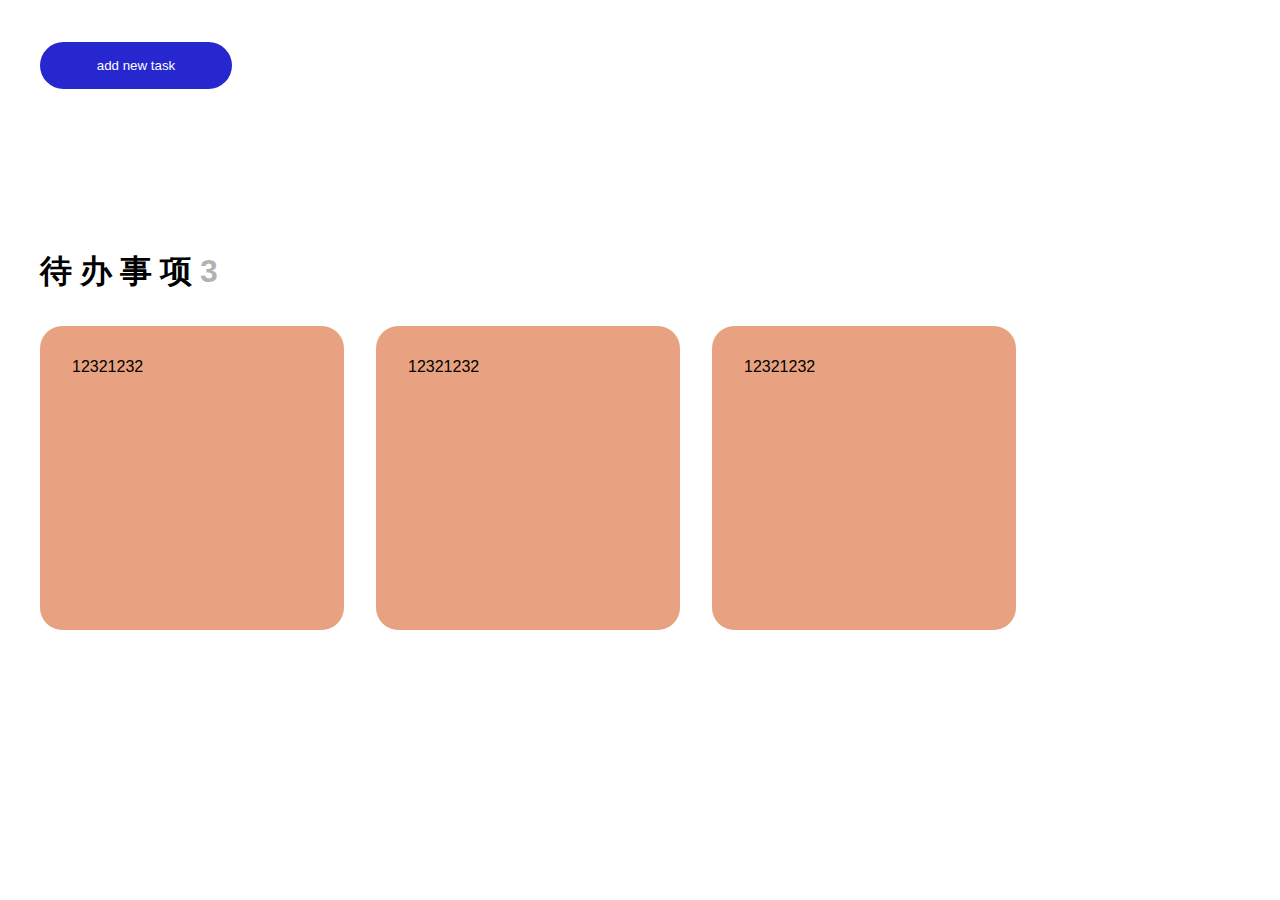
<file: index.html>
<!DOCTYPE html>
<html lang="en">
  <head>
    <meta charset="UTF-8" />
    <meta http-equiv="X-UA-Compatible" content="IE=edge" />
    <meta name="viewport" content="width=device-width, initial-scale=1.0" />
    <title>todo-list</title>
    <link rel="stylesheet" href="index.css" />
  </head>
  <body>
    <div class="input-area">
      <input type="text" placeholder="add new task" />
      <div class="input-buttons">
        <span class="btn confirm-btn"> confirm </span
        ><span class="btn cancel-btn">cancel111</span>
      </div>
    </div>
    <div class="todo-area">
      <div class="area-header">
        <span>待办事项</span><span class="todo-num">3</span>
      </div>
      <div class="todo-card-container">
        <div class="todo-card card-orange">
          <div contenteditable="true" class="edit-block">12321232</div>
          <div class="icons-bar">
            <div class="icon-box icon-box-done-init">
              <svg
                class="icon-done svg-icon svg-done-init"
                width="2rem"
                viewbox="0 0 29 29"
                fill="none"
                xmlns="http://www.w3.org/2000/svg"
              >
                <circle cx="14.5547" cy="14.7223" r="14" fill="white" />
                <path
                  d="M10.322 15.5878L13.4569 18.7226L19.8419 12.3375"
                  stroke="black"
                  stroke-width="3"
                  stroke-linecap="round"
                  stroke-linejoin="round"
                />
              </svg>
            </div>
            <div class="four-icons">
              <!-- 删除 -->
              <div class="icon-box icon-init">
                <svg class="icon-delete svg-icon svg-init" width="2rem"  viewbox="0 0 29 29" fill="none" xmlns="http://www.w3.org/2000/svg">
                  <circle cx="14.1106" cy="14.5067" r="14" fill="#181818"/>
                  <path d="M18.4358 11.2622C18.5708 11.2622 18.7002 11.3158 18.7956 11.4113C18.891 11.5067 18.9446 11.6361 18.9446 11.771C18.9446 11.906 18.891 12.0354 18.7956 12.1308C18.7002 12.2262 18.5708 12.2799 18.4358 12.2799L17.9102 12.2794L17.6949 18.7742C17.6856 19.0389 17.5788 19.2907 17.3951 19.4815C17.2115 19.6722 16.9638 19.7884 16.6997 19.8077L16.6218 19.8107H11.595C11.33 19.8107 11.0743 19.7128 10.8772 19.5358C10.68 19.3587 10.5553 19.115 10.5269 18.8516L10.5218 18.7737L10.3096 12.2794L9.78553 12.2799C9.7187 12.2799 9.65253 12.2667 9.59078 12.2412C9.52904 12.2156 9.47293 12.1781 9.42567 12.1309C9.37842 12.0836 9.34093 12.0275 9.31535 11.9658C9.28978 11.904 9.27661 11.8379 9.27661 11.771C9.27661 11.7042 9.28978 11.638 9.31535 11.5763C9.34093 11.5146 9.37842 11.4585 9.42567 11.4112C9.47293 11.364 9.52904 11.3265 9.59078 11.3009C9.65253 11.2753 9.7187 11.2622 9.78553 11.2622H18.4358ZM14.1107 13.4502C14.0439 13.4502 13.9777 13.4634 13.9159 13.4889C13.8542 13.5145 13.7981 13.552 13.7509 13.5993C13.7036 13.6465 13.6661 13.7026 13.6406 13.7643C13.615 13.8261 13.6018 13.8922 13.6018 13.9591V17.0121C13.6018 17.1471 13.6554 17.2765 13.7509 17.3719C13.8463 17.4673 13.9757 17.5209 14.1107 17.5209C14.2456 17.5209 14.3751 17.4673 14.4705 17.3719C14.5659 17.2765 14.6195 17.1471 14.6195 17.0121V13.9591C14.6195 13.8922 14.6064 13.8261 14.5808 13.7643C14.5552 13.7026 14.5177 13.6465 14.4705 13.5993C14.4232 13.552 14.3671 13.5145 14.3054 13.4889C14.2437 13.4634 14.1775 13.4502 14.1107 13.4502ZM16.146 9.63391C16.281 9.63391 16.4104 9.68752 16.5058 9.78295C16.6013 9.87837 16.6549 10.0078 16.6549 10.1428C16.6549 10.2777 16.6013 10.4071 16.5058 10.5026C16.4104 10.598 16.281 10.6516 16.146 10.6516H12.0753C11.9404 10.6516 11.8109 10.598 11.7155 10.5026C11.6201 10.4071 11.5665 10.2777 11.5665 10.1428C11.5665 10.0078 11.6201 9.87837 11.7155 9.78295C11.8109 9.68752 11.9404 9.63391 12.0753 9.63391H16.146Z" fill="white"/>
                </svg>
                <svg class="delete-circle" width="2rem" viewbox="0 0 29 29" fill="none" xmlns="http://www.w3.org/2000/svg">
                 <circle cx="14.2524" cy="14.5" r="13.1554" stroke="white" stroke-width="2" stroke-dasharray="88" stroke-dashoffset="88"/>
                 </svg>
              </div>
              <!-- 颜色 -->
              <div class="icon-box icon-init">
                
                <svg class="icon-color svg-icon svg-init" width="2rem"  viewbox="0 0 29 29" fill="none" xmlns="http://www.w3.org/2000/svg">
                  <circle cx="14.6106" cy="14.5067" r="14" fill="#181818"/>
                  <path d="M10.8711 16.0714C10.8711 17.0631 11.2651 18.0142 11.9663 18.7155C12.6676 19.4168 13.6187 19.8107 14.6104 19.8107C15.6021 19.8107 16.5533 19.4168 17.2545 18.7155C17.9558 18.0142 18.3497 17.0631 18.3497 16.0714C18.3497 15.0797 17.9558 14.1285 17.2545 13.4273C16.5533 12.726 15.6021 12.3321 14.6104 12.3321C13.6187 12.3321 12.6676 12.726 11.9663 13.4273C11.2651 14.1285 10.8711 15.0797 10.8711 16.0714Z" fill="white"/>
                  <path d="M11.4019 14.1858L14.5844 9.20268L17.7664 13.9765" fill="white"/>
                 </svg>
                  <div class="color-board color-init">
                   <span class="card-qing"></span>
                   <span class="card-orange"></span>
                   <span class="card-green"></span>
                   <span class="card-yellow"></span>
                   <span class="card-purple"></span>
                 </div>
              </div>
              <!-- 编辑 -->
              <div class="icon-box icon-init">
                <svg class="icon-edit svg-icon svg-init" width="2rem"  viewbox="0 0 29 29"  fill="none" xmlns="http://www.w3.org/2000/svg">
                  <circle cx="14.1106" cy="14.5067" r="14" fill="#181818"/>
                  <path d="M19.3301 10.5306C19.3624 10.6033 19.3886 10.6881 19.4088 10.7851C19.429 10.8821 19.4391 10.9831 19.4391 11.0881C19.4391 11.1932 19.4189 11.2982 19.3785 11.4032C19.3381 11.5083 19.2735 11.6093 19.1846 11.7063C19.0876 11.8032 19.0008 11.8881 18.924 11.9608C18.8473 12.0335 18.7806 12.0982 18.724 12.1547C18.6594 12.2194 18.5988 12.2759 18.5422 12.3244L16.2756 10.0578C16.3726 9.96896 16.4877 9.86189 16.6211 9.73665C16.7544 9.6114 16.8655 9.51241 16.9544 9.43969C17.0675 9.3508 17.1847 9.28818 17.3059 9.25182C17.4271 9.21546 17.5463 9.19929 17.6635 9.20333C17.7806 9.20737 17.8938 9.22556 18.0028 9.25788C18.1119 9.2902 18.2069 9.32656 18.2877 9.36696C18.4574 9.45585 18.6452 9.6114 18.8513 9.83361C19.0573 10.0558 19.2169 10.2881 19.3301 10.5306ZM9.88801 16.4455C9.93649 16.397 10.0496 16.2818 10.2274 16.1C10.4052 15.9182 10.6274 15.694 10.894 15.4273L11.7788 14.5425L12.7606 13.5607L15.3666 10.9548L17.6332 13.2335L15.0272 15.8394L14.0575 16.8212C13.7343 17.1364 13.4434 17.4252 13.1848 17.6878C12.9263 17.9505 12.7121 18.1666 12.5425 18.3363C12.3728 18.506 12.2718 18.603 12.2394 18.6272C12.1586 18.6999 12.0657 18.7767 11.9607 18.8575C11.8556 18.9383 11.7465 19.0029 11.6334 19.0514C11.5203 19.108 11.3546 19.1767 11.1364 19.2575C10.9183 19.3383 10.69 19.4171 10.4516 19.4938C10.2133 19.5706 9.987 19.6373 9.77286 19.6938C9.55873 19.7504 9.39914 19.7868 9.29409 19.8029C9.07592 19.8272 8.93047 19.7948 8.85775 19.7059C8.78502 19.6171 8.76482 19.4676 8.79714 19.2575C8.81331 19.1444 8.85169 18.9807 8.91229 18.7666C8.97289 18.5525 9.03754 18.3302 9.10622 18.1C9.17491 17.8697 9.24157 17.6575 9.30622 17.4636C9.37086 17.2697 9.42338 17.1364 9.46378 17.0636C9.51227 16.9505 9.56681 16.8475 9.62741 16.7546C9.68802 16.6616 9.77488 16.5586 9.88801 16.4455Z" fill="white"/>
                  </svg>
                  
              </div>
              <!-- 星标 -->
              <div class="icon-box icon-init ">
                <svg class="icon-fav svg-icon svg-init" width="2rem"  viewbox="0 0 29 29"  fill="none" xmlns="http://www.w3.org/2000/svg">
                  <circle cx="14.6106" cy="14.5067" r="14" fill="#181818"/>
                  <path d="M14.6106 7.50671L16.9065 11.3467L21.268 12.3436L18.3254 15.7137L18.7251 20.1698L14.6106 18.4127L10.4961 20.1698L10.8958 15.7137L7.9532 12.3436L12.3147 11.3467L14.6106 7.50671Z" fill="white"/>
                  </svg>
                  
              </div>
            </div>
          </div>
        </div>
      </div>
    </div>
    <script src="main.js"></script>
  </body>
</html>
</file>
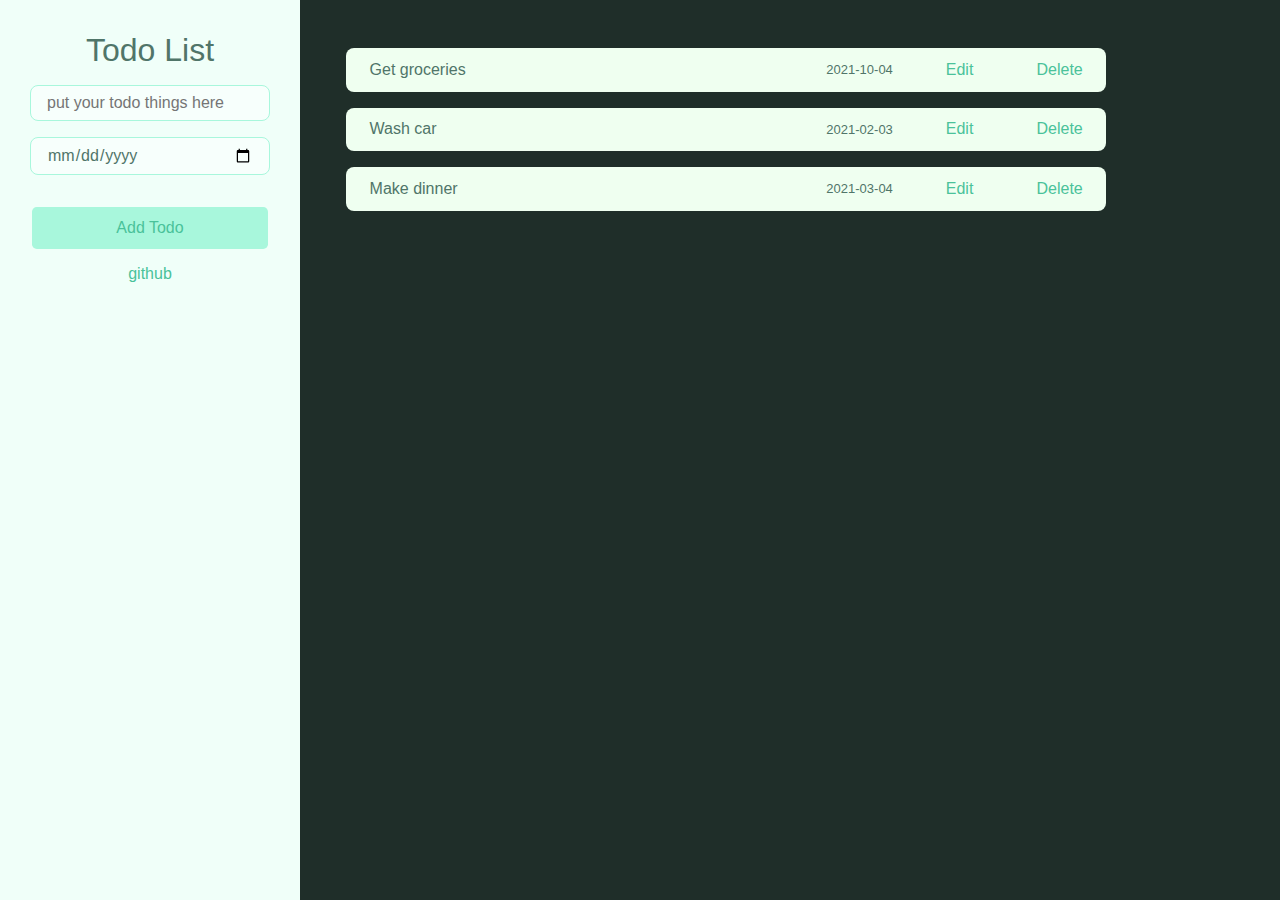
<file: index-ver-1.html>
<html>
  <head>
    <title>My Todo App</title>
    <style type="text/css">
      @import "index-ver-1.css";
    </style>
  </head>
  <body>
    <div class="layout">
      <div class="opration">
        <h1>Todo List</h1>
        <input id="todo-title" type="text"  placeholder="put your todo things here" />
        <input id="date-picker" type="date" />
        <div class="btn btn-primary-normal" onclick="addTodo()">Add Todo</div>
        <p><a href="#">github</a></p>
      </div>
      <div id="todo-list"></div>
    </div>


    <script>

      // Model
      // If localstorage has a todos array, then use it
      // Otherwise use the default array.
      let todos;

      // Retrieve localStorage
      const savedTodos = JSON.parse(localStorage.getItem('todos'));
      // Check if it's an array
      if (Array.isArray(savedTodos)) {
        todos = savedTodos;
      } else {
        todos = [{
          title: 'Get groceries',
          dueDate: '2021-10-04',
          id: 'id1'
        }, {
          title: 'Wash car',
          dueDate: '2021-02-03',
          id: 'id2'
        }, {
          title: 'Make dinner',
          dueDate: '2021-03-04',
          id: 'id3'
        }];
      }

      // Creates a todo
      const createTodo = (title, dueDate) => {
        const id = '' + new Date().getTime();

        todos.push({
          title: title,
          dueDate: dueDate,
          id: id
        });

        saveTodos();
      }

      // Deletes a todo
      const removeTodo = idToDelete => {
        todos = todos.filter(todo => {
          // If the id of this todo matches idToDelete, return false
          // For everything else, return true
          if (todo.id === idToDelete) {
            return false;
          } else {
            return true;
          }
        });

        saveTodos();
      }
      // saveTodes
      const saveTodos = () => {
        localStorage.setItem('todos', JSON.stringify(todos));
      }

      // Controller
      const addTodo = () => {
        const textbox = document.getElementById('todo-title');
        const title = textbox.value;

        const datePicker = document.getElementById('date-picker');
        const dueDate = datePicker.value;

        createTodo(title, dueDate);
        render();
      }


      // This is a closure (a function that returns another
      // function. The inner has access to the outer function's
      // parameters and variables).
      const onDelete = todoToDelete => {
        return () => {
          removeTodo(todoToDelete.id);
          render();
        };
      };

      // View
      const render = () => {
        // reset our list
        document.getElementById('todo-list').innerHTML = '';

        todos.forEach(todo => {
          const element = document.createElement('div');
          element.classList.add('list-item','grid');

          const listTitle =  document.createElement('div');
          listTitle.innerText = todo.title;
          listTitle.classList.add('title')
          element.appendChild(listTitle);
          
          const listDate = document.createElement('span');
          listDate.innerText = todo.dueDate;
          listDate.classList.add('date')
          element.appendChild(listDate);

          const editButton = document.createElement('div');
          editButton.innerText = 'Edit';
          editButton.classList.add('btn','btn-primary-light')

          editButton.onclick = onDelete(todo);
          element.appendChild(editButton);

          const deleteButton = document.createElement('div');
          deleteButton.innerText = 'Delete';
          deleteButton.classList.add('btn','btn-primary-light')

          deleteButton.onclick = onDelete(todo);
          element.appendChild(deleteButton);

          const todoList = document.getElementById('todo-list');
          todoList.appendChild(element);
        });
      }

      render();
    </script>
  </body>
</html>
</file>
<file: index.css>
@font-face {
    font-family: "Gilroy Medium";
    src: url("./src/fonts/Gilroy-Medium.woff2") format("woff2"),
        url("./src/fonts/Gilroy-Medium.woff") format("woff")
}

@font-face {
    font-family: "OpenSans";
    src: url("./src/fonts/OpenSans-Bold.woff2") format("woff2"),
        url("./src/fonts/OpenSans-Bold.woff") format("woff")
}


body {
    font-family: Helvetica, Tahoma, Arial, "PingFang SC", STXihei, "Microsoft yahei", "WenQuanYi Micro Hei", sans-serif;
    padding: 2rem;
}

:root {
    --primary-color: #2627CF;
    --white-color: white;
    --lightgray-color: lightgray;
}

/* 

第一部分 输入框

*/
.input-area {
    display: flex;
    align-items: center;
    gap: 1rem;
}

.input-buttons {
    display: flex;
    gap: 0.5rem;
    font-family: "OpenSans";
    opacity: 0;
    transition: opacity 0.35s ease-in-out;
}

.btn {
    color: var(--white-color);
    padding: 1rem;
    padding-left: 2rem;
    padding-right: 2rem;
    border-radius: 2rem;
    font-size: 0.8rem;
    letter-spacing: 1px;
}
.confirm-btn{
    background-color:#2627CF;
  }
  .cancel-btn{
    background-color:black;
  }
input {
    background-color: var(--primary-color);
    border: none;
    padding: 1rem;
    width: 10rem;
    border-radius: 2rem;
    outline: 0;
    transition: all 0.35s ease-in-out;
    cursor: pointer;

}

input::placeholder {
    color: var(--white-color);
    text-align: center;
}

input:focus {
    width: 20rem;
    background-color: var(--white-color);
    border: 2px solid var(--lightgray-color);
    cursor: text;
}

/* 
 
  --- 代办卡片区域

*/
.todo-card-container{
    display:flex;
    flex-wrap:wrap;
    margin-top:2rem;
  }
  
  .todo-area{
    margin-top:10rem;
  }
  .area-header{
    font-size:2rem;
    letter-spacing:8px;
    font-weight:bold;
  }
  .todo-num{
    opacity:0.3;
  }
  
  .todo-card{
    height:15rem;
    width:15rem;
    border-radius:1.4rem;
    padding:2rem;
    position:relative;
    display:flex;
    justify-content:center;
    align-items:center;
    margin-right:2rem;
    margin-bottom:2rem;
    flex-shrink:0;
    transition:all 0.35s ease-in-out;
  }
  
  .edit-block{
    width:100%;
    height:100%;
    outline:0;
    pointer-events:none;
  }
  
  .card-orange{
    background-color:#E8A281;
  }
  .card-qing{
    background-color:#5FCFF1;
  }
  .card-green{
    background-color:#E1E79F;
  }
  
  .card-yellow{
    background-color:#EEC984;
  }
  .card-purple{
    background-color:#B39AEE;
  }
  
  /* 图标bar 部分*/
 
   .icons-bar {
      padding: 0 1rem;
      box-sizing: border-box;
      flex-grow: 2;
      width: 100%;
      display: flex;
      justify-content: space-between;
      position: absolute;
      bottom: 0.4rem;
  }
  
  .four-icons {
    display:flex;
    gap:0.5rem;
    
  }
 
  .icon-box{
    position:relative;
    transition:all 0.35s ease-in-out;
    cursor:pointer;
  }
  
  .color-board{
    position:absolute;
    display:flex;
    gap:0.8rem;
    left:-1.9rem;
    top:-2rem;
    transition:all 0.35s ease-in-out;
  }
  
  .color-init{
    opacity:0;
    transform:translatey(10px);
  }
  
  .color-board > span{
    height:0.8rem;
    width:0.8rem;
    border:2px solid black;
    border-radius:100%;
  }
   
  .icon-init{
    opacity:0;
    transform:translateX(20px)
  }
  
  .svg-icon{
    transition:transform 0.35s ease-in-out;
  } 
  .svg-init{
    transform:rotate(35deg)
  }
  .icon-box-done-init{
    opacity:0;
    transform:translateX(-20px)
  }
  .svg-done-init{
    transform:rotate(-35deg)
  }
  .delete-circle{
    position:absolute;
    transform:rotate(-90deg);
    left:0;
  }
  .delete-circle > circle {
  
    transition:all 2s linear;
  }
</file>
